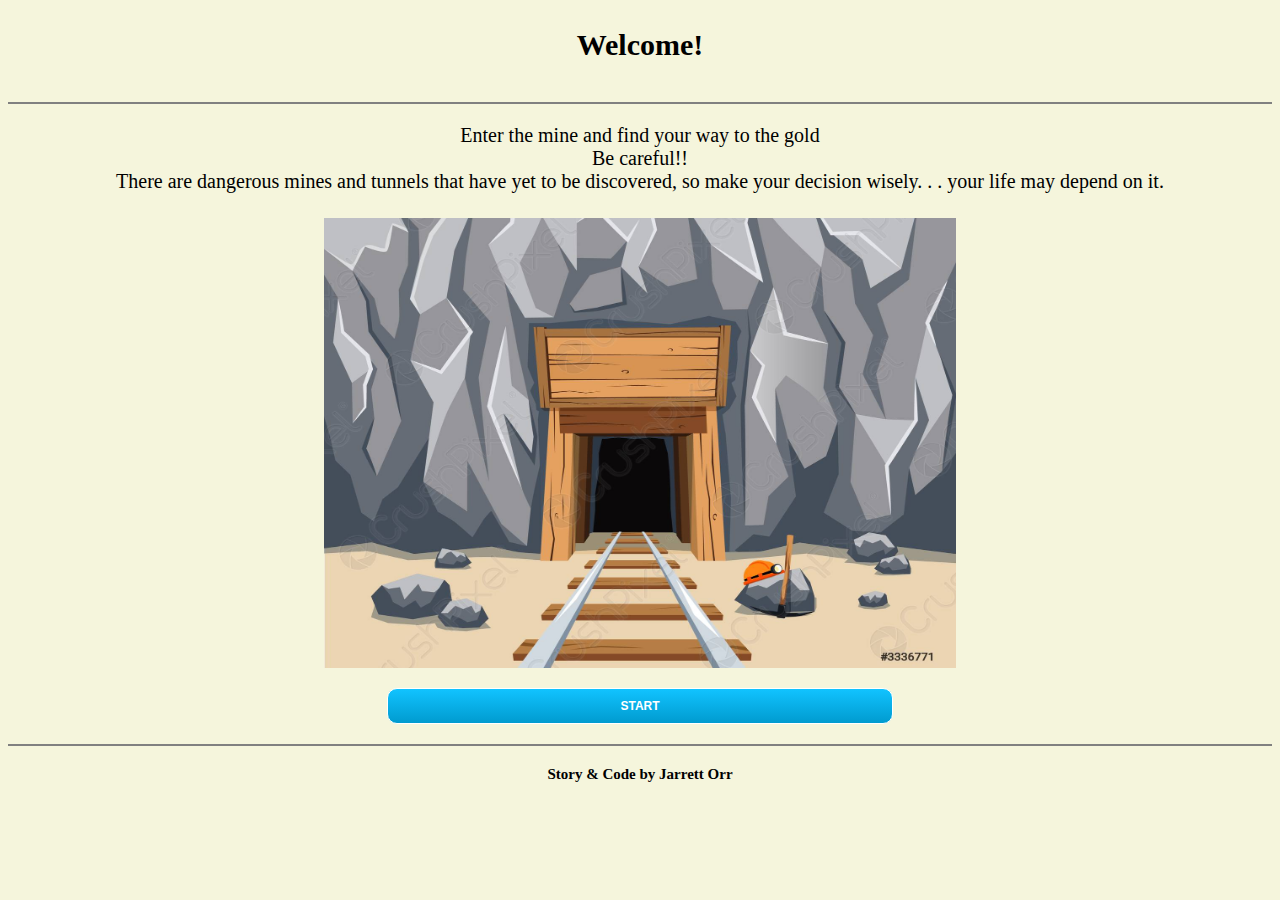
<file: index.html>
<html>
	<head>
		<title> Gold Rush </title>
		<link rel="icon" href="assets/goldrush-logo.png" />
		<link href='styles/styles.css' rel="stylesheet"/>
	</head>
	<body>
		<h1>Welcome!</h1>
		<hr>
		<p>Enter the mine and find your way to the gold</br>
		Be careful!!</br>
		There are dangerous mines and tunnels that have yet to be discovered, so make your decision wisely. . . your life may depend on it.
		</p>
		<img src='assets/title.jpg' height="450" width="250">
		<p>
			<a href="intro.html">
				<button class="action-button"> Start </button>
			</a>
		</p>
		<hr>
		<h4> Story & Code by Jarrett Orr </h4>
	</body>
	
</html>
</file>
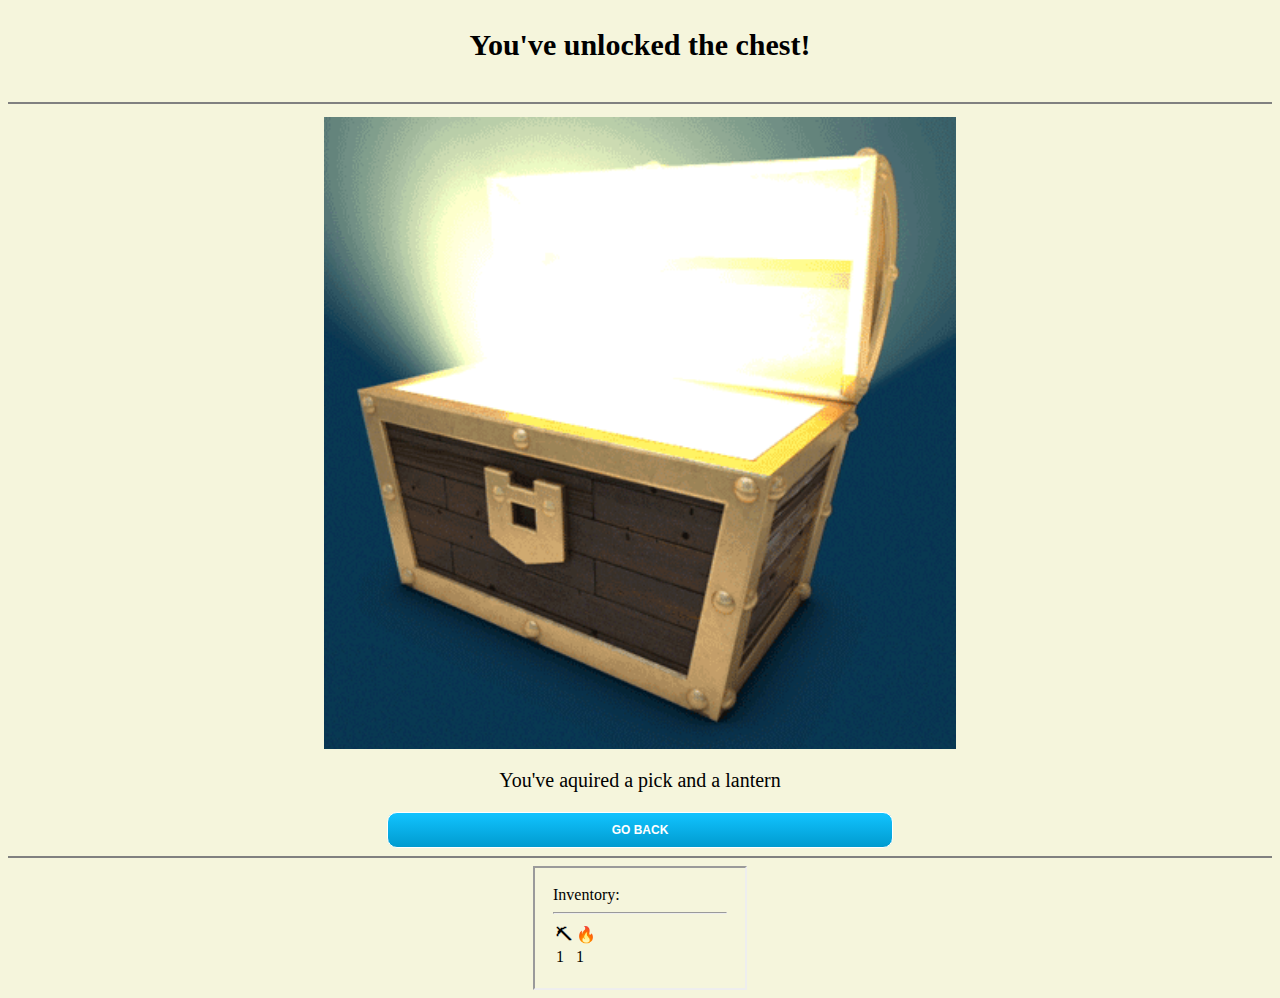
<file: chest.html>
<html>
	
	<head>
		<title> Gold Mine </title>
		<link rel="icon" href="assets/goldrush-logo.png" />
		<link href='styles/styles.css' rel="stylesheet"/>
	</head>
	
	<body>
		<h1>You've unlocked the chest!</h1> <hr>
		<img src='assets/unlockedchest.gif' width="480">
		<p>You've aquired a pick and a lantern<p>
		<div id='aquireExit'> 
			<a id='exit' href='spookyfork.html'>
				<button>Go Back</button>
			</a> 
		</div>
		<hr>
		<iframe src='inventory.html' scrolling="no" id=inventory height=100 width=125></iframe>
		<script> 
		
			//concat search param to hrefs
			inventory.src += location.search;
			exit.href += location.search;
			
			var queryString = new URLSearchParams(location.search);
			var pa = +queryString.get("pa");
			var fs = +queryString.get("fs");
			queryString.set('pa',pa+1);
			queryString.set('fs',fs+1);
			inventory.src = 'inventory.html?'+queryString;
			
			aquireExit.innerHTML = `<a href='spookyfork.html?${queryString}'><button>Go back</button></a>`
		</script>
	</body>
	
</html>
</file>
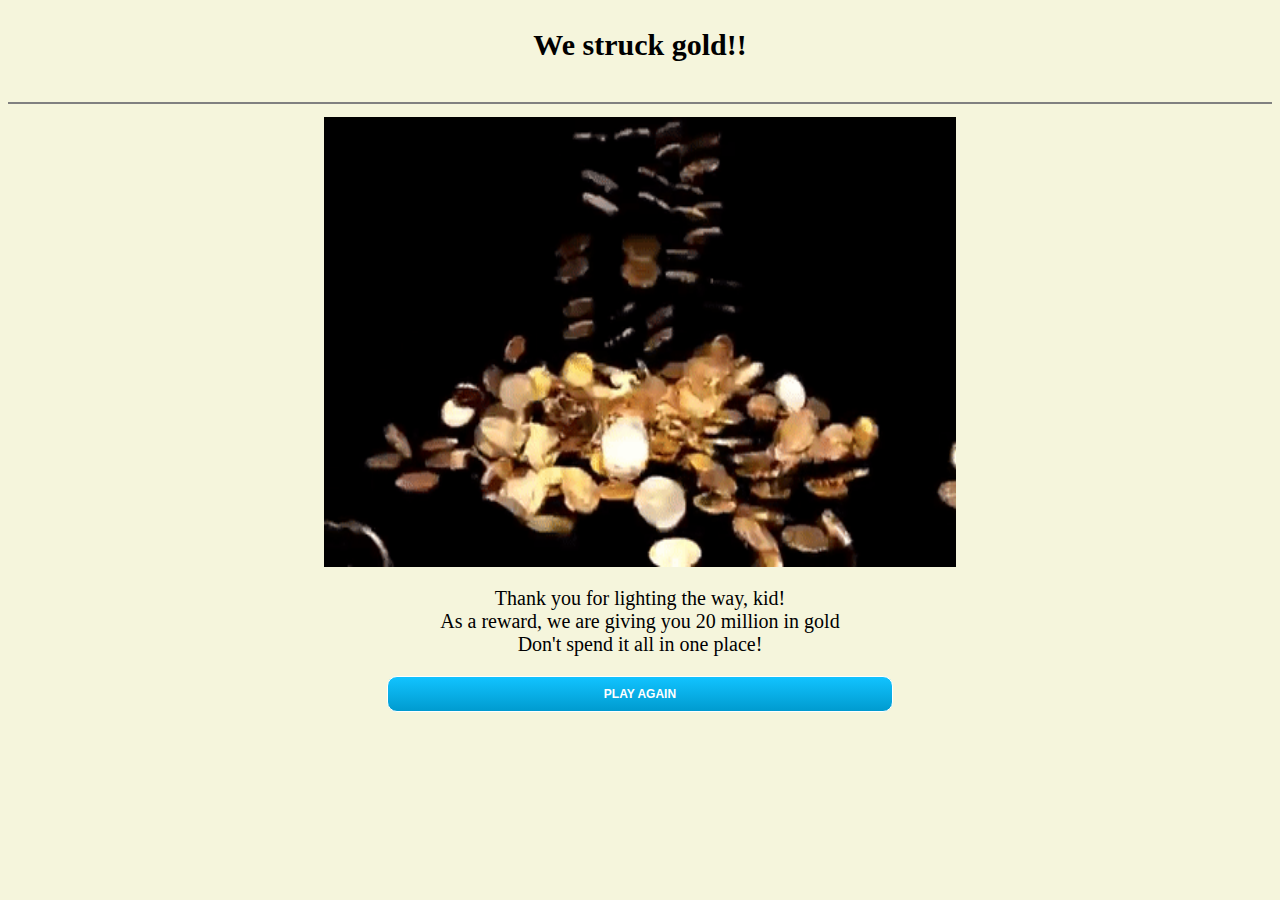
<file: goldstrike.html>
<html>

	<head>
		<title> Gold Rush </title>
		<link rel="icon" href="assets/goldrush-logo.png" />
		<link href='styles/styles.css' rel="stylesheet"/>
	</head>
	
	<body>
		<h1 id='header'>We struck gold!!</h1>
		<hr>	
		<img id="mine" src='assets/gold.gif' height="450" width="250">
		<div id='minetext'>
			<p> 
				Thank you for lighting the way, kid!</br>
				As a reward, we are giving you 20 million in gold</br>
				Don't spend it all in one place!
			</p>
		</div>

		<div>
			<a href='index.html'>
				<button class="action-button">Play again</button>
			</a>
		</div>

	</body>
	
</html>
</file>
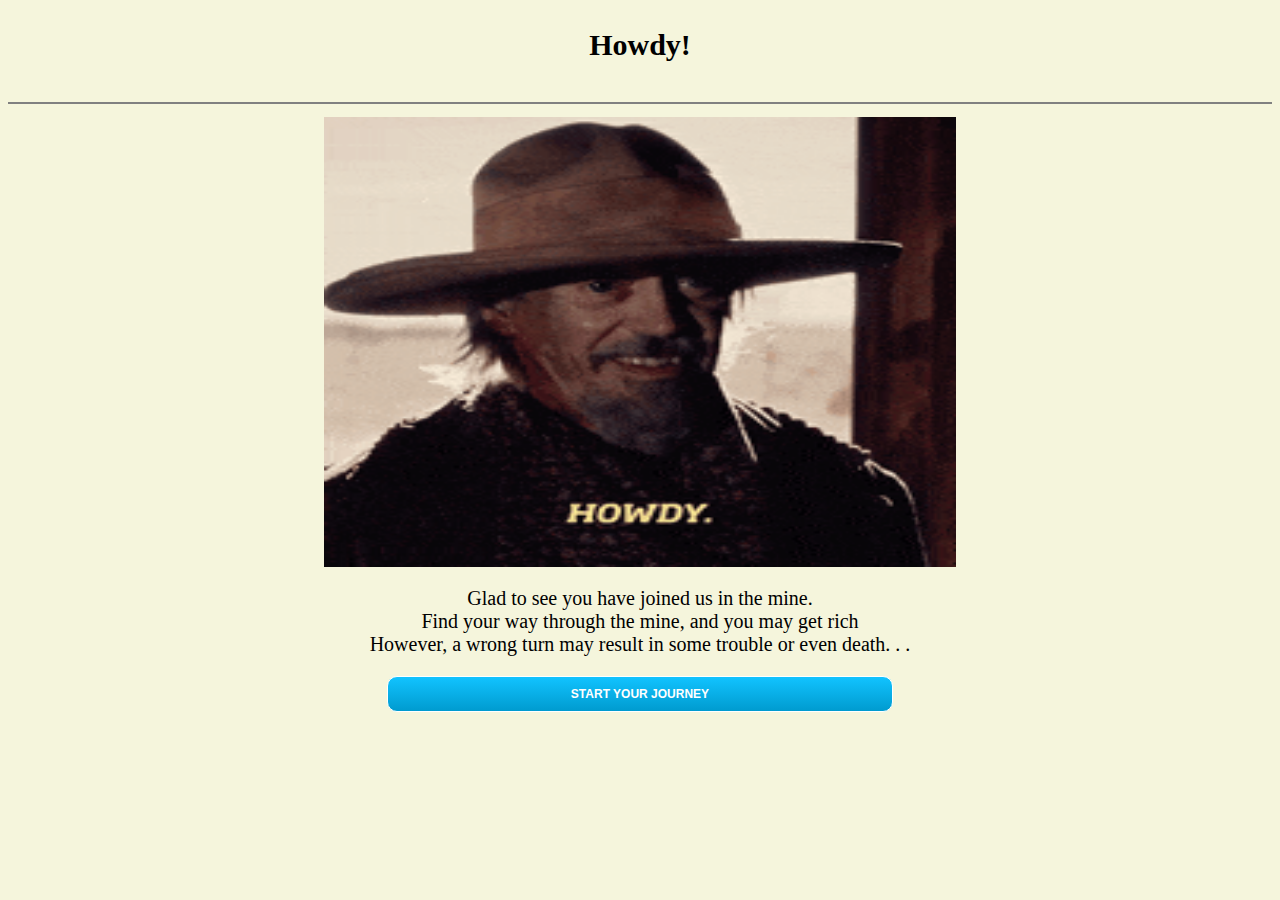
<file: intro.html>
<html>
	<head>
		<title> Gold Rush </title>
		<link rel="icon" href="assets/goldrush-logo.png" />
		<link href='styles/styles.css' rel="stylesheet"/>
	</head>
	<body>
		<h1>Howdy!</h1>
		<hr>
		<img src='assets/howdy.gif' height="450" width="250">
		<p>Glad to see you have joined us in the mine.</br>
		Find your way through the mine, and you may get rich</br>
		However, a wrong turn may result in some trouble or even death. . .</p>
		<a href='spookyfork.html?pa=0&fs=0'>
				<button class="action-button">Start your journey</button>
		</a>
	</body>
</html>
</file>
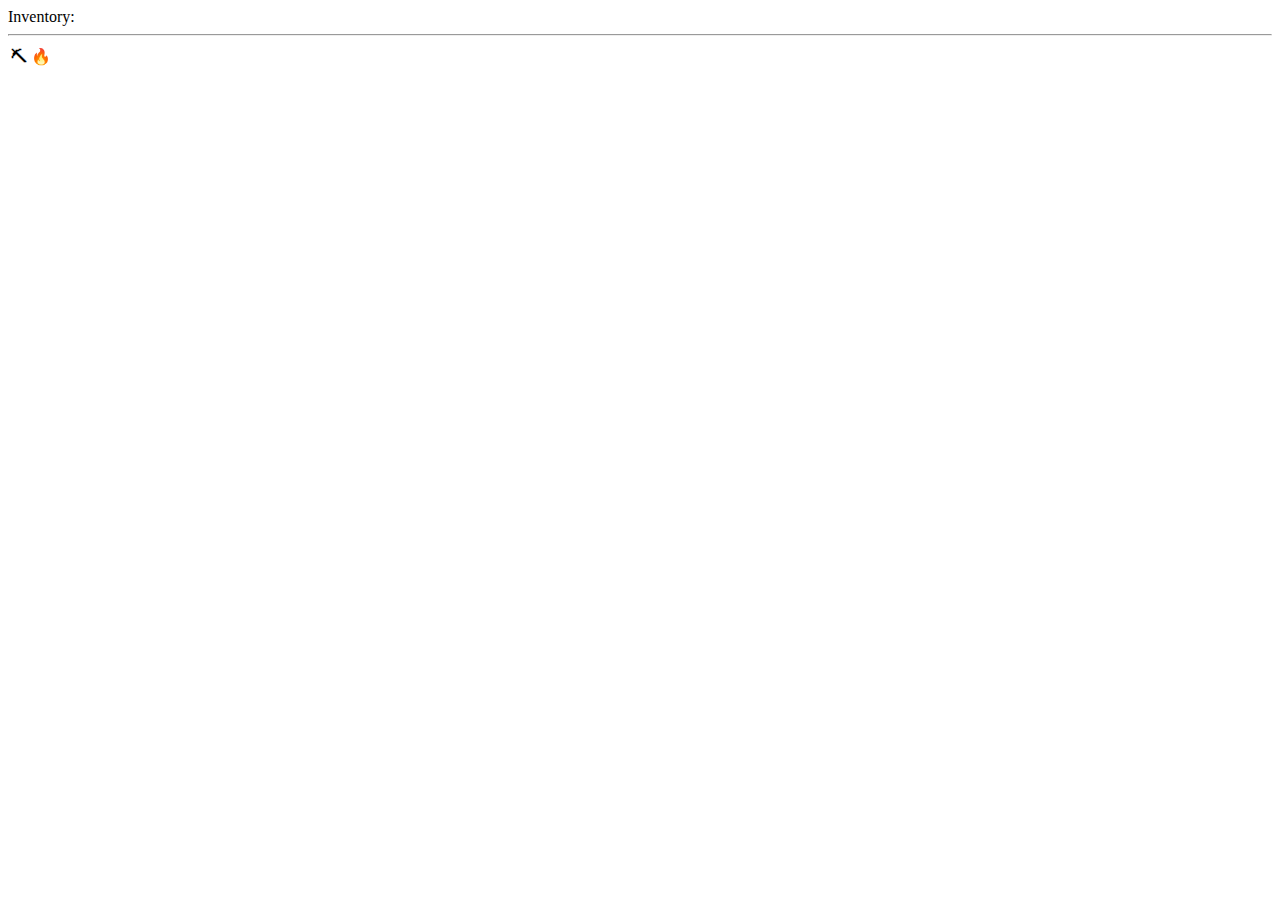
<file: inventory.html>
<html>
	<head></head>
	<body>
		Inventory: <hr>
		<table>
			<tr>
				<th> &#9935; </th><!-- emoji: ⛏ -->
				<th> &#x1f525; </th> <!-- emoji: 🔥 -->
			</tr>
			<tr>
				<td id='pa'>0</td>
				<td id='fs'>0</td>
			</tr>
		</table>
		<script> 
		var queryString = new URLSearchParams(location.search);
		pa.innerText = queryString.get("pa");
		fs.innerText = queryString.get("fs");
		</script>
		
	</body>
</html>
</file>
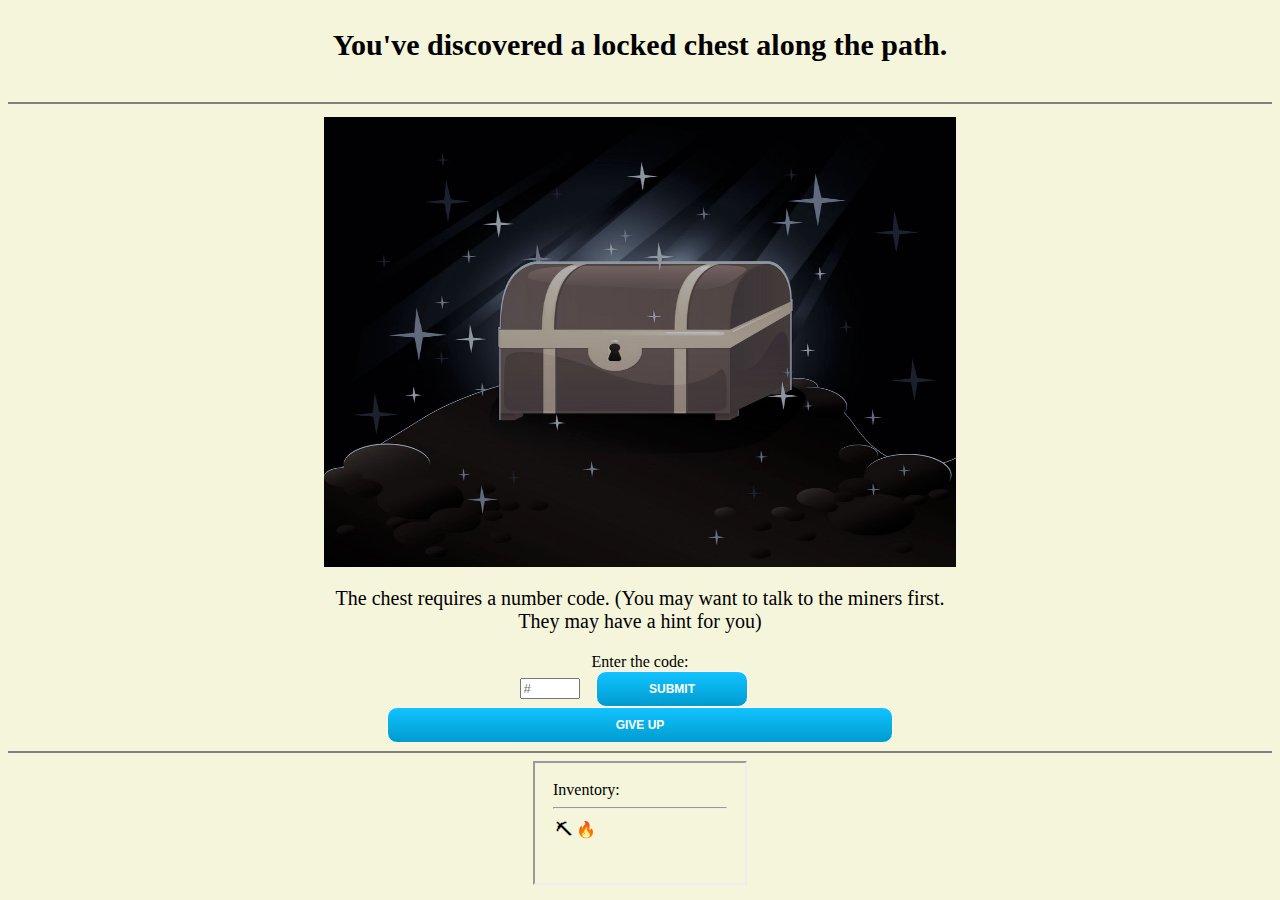
<file: left.html>
<html>

	<head>
		<title> Gold Rush </title>
		<link rel="icon" href="assets/goldrush-logo.png" />
		<link href='styles/styles.css' rel="stylesheet"/>
	</head>
	
	<body>
		<h1>You've discovered a locked chest along the path.</h1>
		<hr>	
		<img src='assets/lockbox.jpg' height="450" width="250">
		<p> The chest requires a number code.
			(You may want to talk to the miners first.</br>
			They may have a hint for you)		
		</p>
		<div class='code'>
			<label>Enter the code:</br></label>
			<input type="number" id='inputNum' placeholder='#'>
			<input type="button" class="submitNum" value='Submit' onClick="numCode()">
			<a id='exit' href='spookyfork.html'>
				<button>Give Up</button>
			</a> 
		</div>
		<hr>
		<iframe src='inventory.html' scrolling="no" id=inventory height=100 width=125></iframe>
		<script> 
			inventory.src += location.search;
			exit.href += location.search;
			
			function numCode(){
				
				if (inputNum.value == '1849'){
					parent.location='chest.html'+location.search;
				}
			}
		</script>

	</body>
	
</html>
</file>
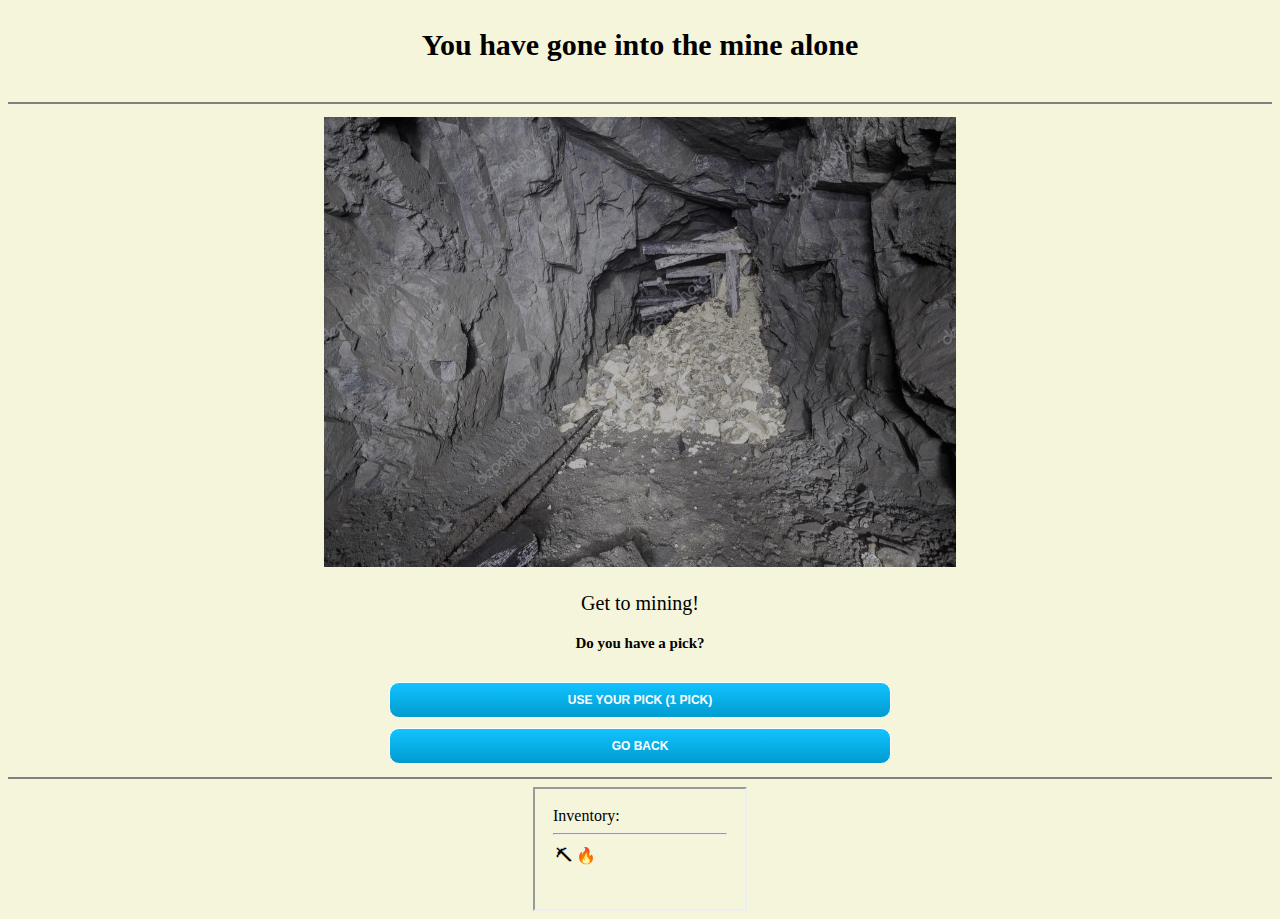
<file: no.html>
<html>

	<head>
		<title> Gold Rush </title>
		<link rel="icon" href="assets/goldrush-logo.png" />
		<link href='styles/styles.css' rel="stylesheet"/>
	</head>
	
	<body>
		<h1 id='header'>You have gone into the mine alone</h1>
		<hr>	
		<img id="mine" src='assets/mine.jpg' height="450" width="250">
		<div id='minetext'>
			<p> 
				Get to mining!</br>
			</p>
			<h4>Do you have a pick?</h4>
		</div>
		<div id='options'>
			<button id='minebutton' class="action-button" onclick='pick()'>Use your pick (1 pick)</button>
		</div>
		<div>
			<a id='exit' href='spookyfork.html'>
				<button>Go Back</button>
			</a>
		</div>
		<hr>
		<iframe src='inventory.html' scrolling="no" id=inventory height=100 width=125></iframe>
		<script> 
			inventory.src += location.search;
			exit.href += location.search;
			
			var sheet = document.createElement('style')
			sheet.innerHTML = `
				div {
					font-family: Copperplate, "Copperplate Gothic Light", fantasy;
					text-align: center;
					font-size: 20;
					padding: 5px;
				}
			`;
			document.body.appendChild(sheet);
			
			var queryString = new URLSearchParams(location.search);
			var pa = +queryString.get("pa");
		
			function pick(){
				if (pa <= 0.5){
					mine.src = 'assets/collapsed.jpg';
					minetext.innerHTML = `The mine collapsed`
					options.innerHTML = `You have died`
					exit.innerHTML = `<a href='index.html'><button>Game Over</button></a>`
					header.innerHTML = `Danger!`
				}
				else {
					queryString.set('pa',pa-1);
					location.search = queryString;
				}
			}
			
		</script>

	</body>
	
</html>
</file>
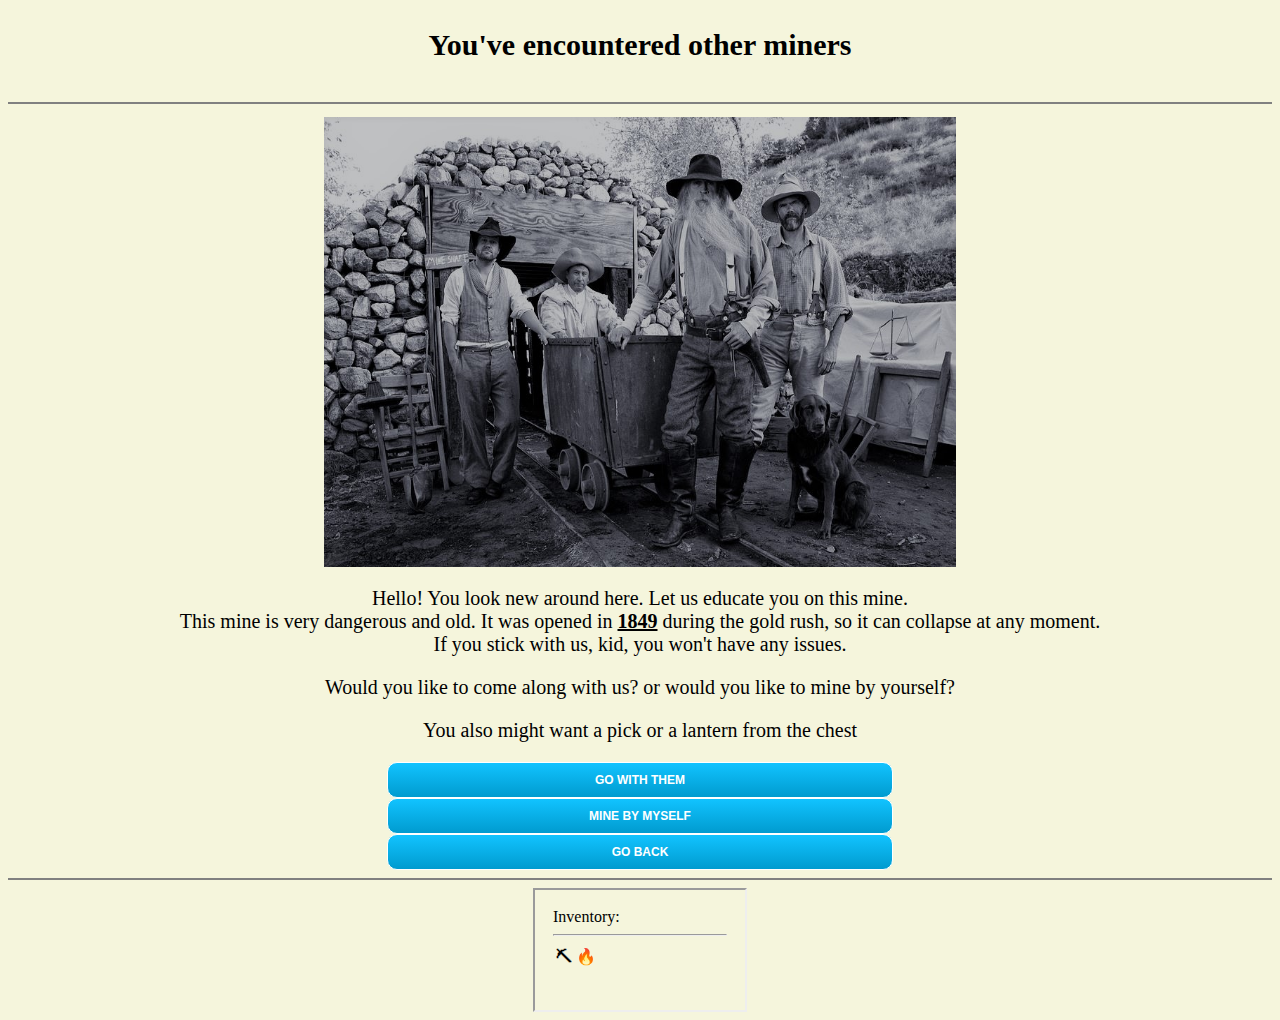
<file: right.html>
<html>

	<head>
		<title> Gold Rush </title>
		<link rel="icon" href="assets/goldrush-logo.png" />
		<link href='styles/styles.css' rel="stylesheet"/>
	</head>
	
	<body>
		<h1>You've encountered other miners</h1>
		<hr>	
		<img src='assets/miners.jpg' height="450" width="250">
		<p> Hello! You look new around here. Let us educate you on this mine. </br>
		This mine is very dangerous and old. It was opened in <u><b>1849</b></u> during the gold rush, so it can collapse at any moment. </br>
		If you stick with us, kid, you won't have any issues.
		</p>
		<div>
			<p>Would you like to come along with us? or would you like to mine by yourself?</p>
			<p>You also might want a pick or a lantern from the chest</p>
			<a id='yes' href='yes.html'>
				<button class="action-button"> Go with them </button> 
			</a>
			<a id='no' href='no.html'>
				<button class="action-button"> Mine by myself </button>
			</a>
		</div>
		<div> 
			<a id='exit' href='spookyfork.html'>
				<button>Go Back</button>
			</a> 
		</div>
		<hr>
		<iframe src='inventory.html' scrolling="no" id=inventory height=100 width=125></iframe>
		<script> 
			inventory.src += location.search;
			exit.href += location.search;
			no.href += location.search;
			yes.href += location.search;
		</script>

	</body>
	
</html>
</file>
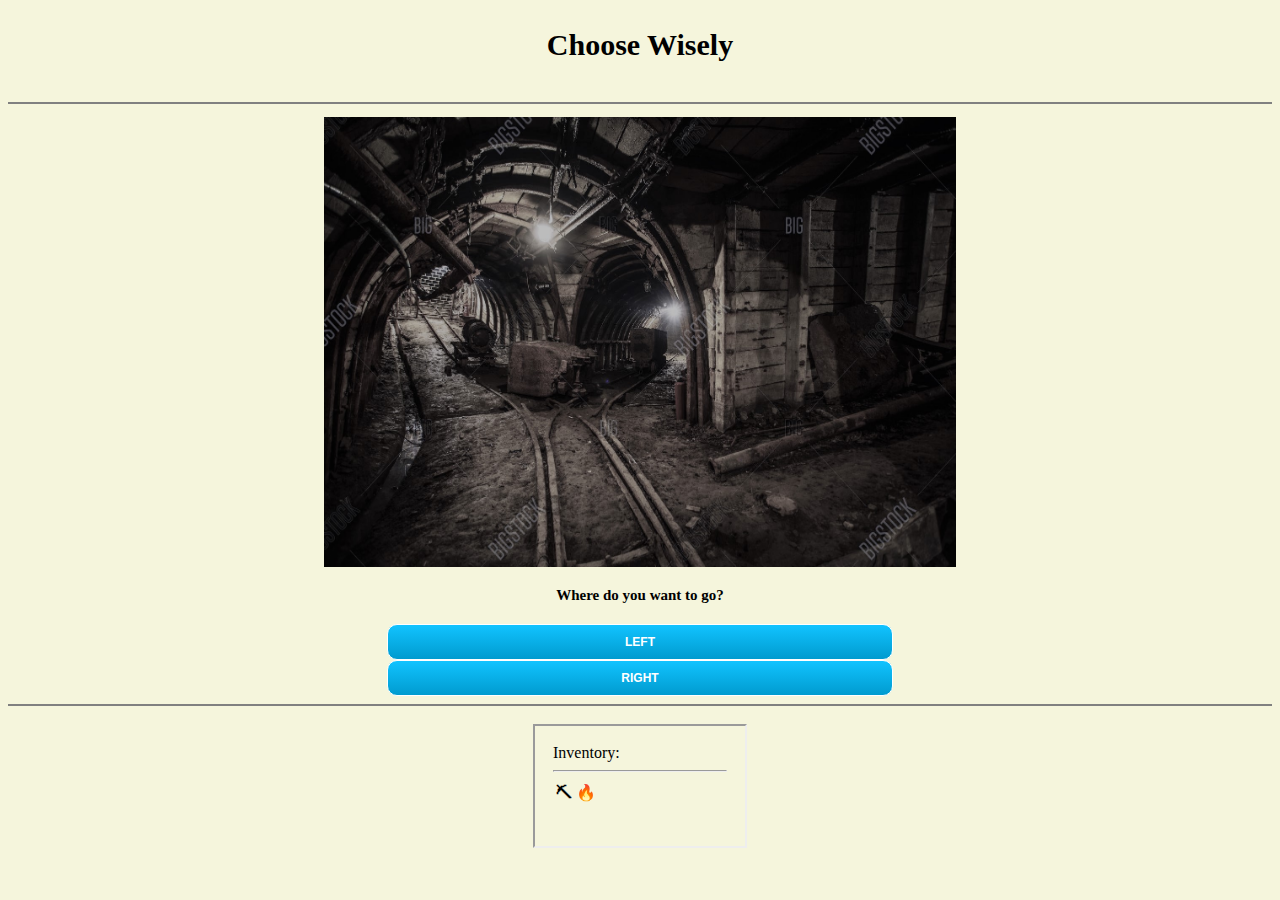
<file: spookyfork.html>
<html>

	<head>
		<title> Gold Rush </title>
		<link rel="icon" href="assets/goldrush-logo.png" />
		<link href='styles/styles.css' rel="stylesheet"/>
	</head>
	
	<body>
		<h1>Choose Wisely</h1>
		<hr>
		<img src='assets/fork.jpg' height="450" width="250" />
		<h4>Where do you want to go?</h4>
		<a id='left' href='left.html'>
			<button class="action-button">Left</button>
		</a>
		
		<a id='right' href='right.html'> 
			<button class="action-button">Right</button>
		</a>

		<hr>
		<div class='inventory'>
			<iframe src='inventory.html' scrolling="no" id=inventory height=100 width=125></iframe>
		</div>
		<script>
			inventory.src += location.search; //concat the search parameter to the iframe's src attribute
			left.href += location.search; //concat the search parameter to the anchor's href attribute
			right.href += location.search; //concat the search parameter to the anchor's href attribute		
		</script>
    </body>
	
</html>
</file>
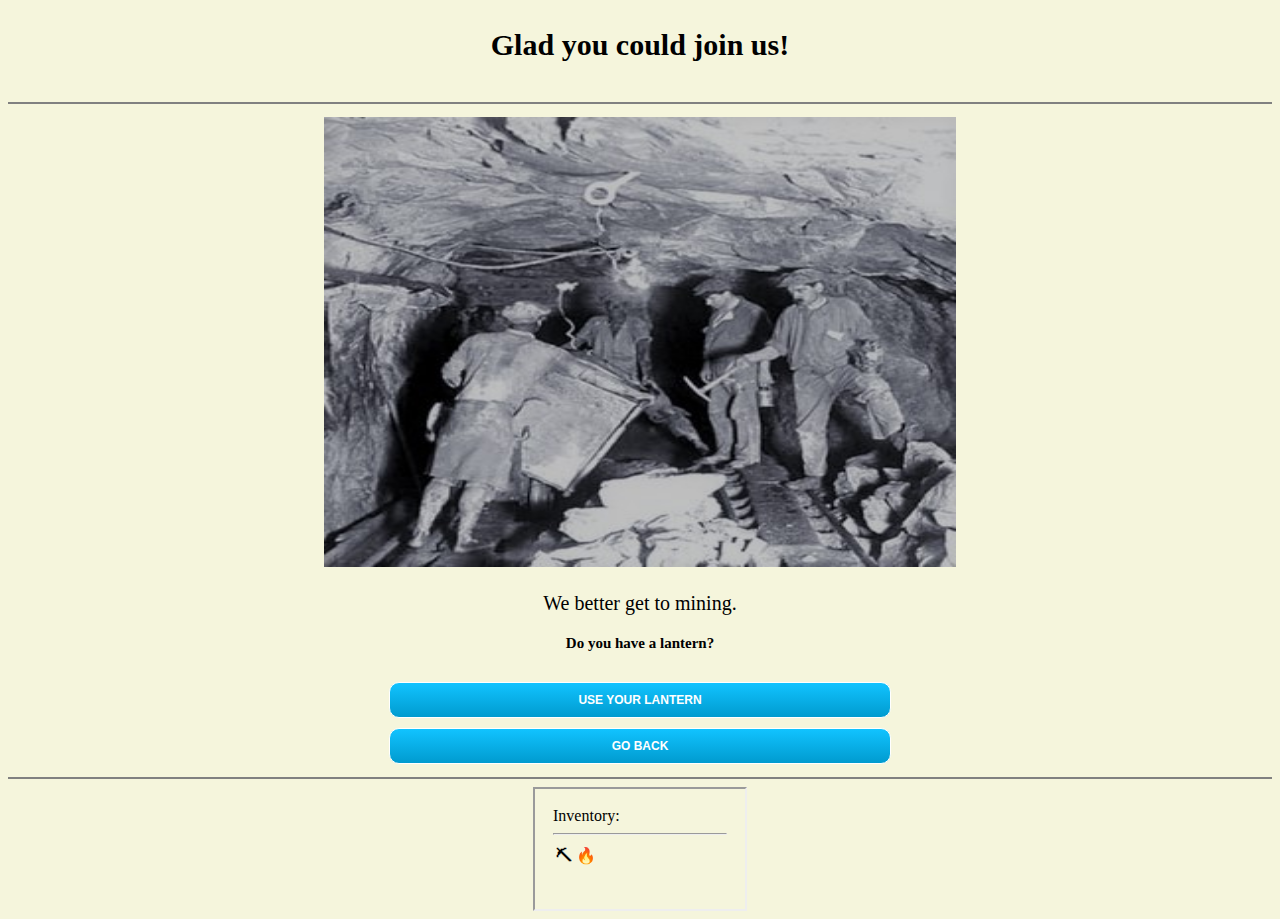
<file: yes.html>
<html>

	<head>
		<title> Gold Rush </title>
		<link rel="icon" href="assets/goldrush-logo.png" />
		<link href='styles/styles.css' rel="stylesheet"/>
	</head>
	
	<body>
		<h1 id='header'>Glad you could join us!</h1>
		<hr>	
		<img id="mine" src='assets/miners-join.jpg' height="450" width="250">
		<div id='minetext'>
			<p> 
				We better get to mining.</br>
			</p>
			<h4>Do you have a lantern?</h4>
		</div>
		<div id='options'>
			<button id='minebutton' class="action-button" onclick='light()'>Use your lantern</button>
		</div>
		<div>
			<a id='exit' href='spookyfork.html'>
				<button>Go Back</button>
			</a>
		</div>
		<hr>
		<iframe src='inventory.html' scrolling="no" id=inventory height=100 width=125></iframe>
		<script> 
			inventory.src += location.search;
			exit.href += location.search;
			
			var sheet = document.createElement('style')
			sheet.innerHTML = `
				div {
					font-family: Copperplate, "Copperplate Gothic Light", fantasy;
					text-align: center;
					font-size: 20;
					padding: 5px;
				}
			`;
			document.body.appendChild(sheet);
			var queryString = new URLSearchParams(location.search);
			var fs = +queryString.get("fs");
		
			function light(){
				if (fs <= 0){
					mine.src = 'assets/go-back.jpg';
					minetext.innerHTML = `You better go back and get a light`
					options.innerHTML = `We are going to need it`
					header.innerHTML = `Go back`
				}
				else{
					parent.location='goldstrike.html'+location.search;
				}
			}
			
		</script>

	</body>
	
</html>
</file>
<file: styles/styles.css>
body {
	background-color: beige;
}

p{
	text-align: center;
	font-size: 20;
	font-family: Copperplate, "Copperplate Gothic Light", fantasy;
}

img{
	display: block;
	margin-left: auto;
	margin-right: auto;
	width: 50%;
	padding-top: 5px;
	
}

h1 {
  padding: 20px;
  text-align: center;
  font-size: 30px;
  font-family: Copperplate, "Copperplate Gothic Light", fantasy;
}

hr {
	border: 1px solid;
}

iframe {
	display: block;
	margin-left: auto;
	margin-right: auto;
	width: 15%;
	padding: 10px;
}

.code {
	text-align: center;
}

.code label{
	font-family: Copperplate, "Copperplate Gothic Light", fantasy;
}

#inputNum {
	width: 60px;
}

button {
    background: #11c3ff linear-gradient(to bottom, transparent, #009bcf);
    border: 1px solid white;
    border-radius: 10px;
    color: white;
    display: inline-block;
    font: bold 12px Arial, Helvetica, sans-serif;
    padding: 10px 15px;
    text-decoration: none;
    text-transform: uppercase;
	margin-left: 30%;
	margin-right: 30%;
	width: 40%;
}

.action-button:hover {
	background-color: #4CAF50;
	color: white;
}

#exit button:hover {
	background-color: red;
	color: white;
}

#aquireExit button:hover {
	background-color: red;
	color: white;
}

.inventory {
	padding-top: 10px;
}

.submitNum {
	background: #11c3ff linear-gradient(to bottom, transparent, #009bcf);
    border: 1px solid white;
    border-radius: 10px;
    color: white;
    display: inline-block;
    font: bold 12px Arial, Helvetica, sans-serif;
    padding: 10px 15px;
    text-decoration: none;
    text-transform: uppercase;
	margin-left: 1%;
	margin-right: 1%;
	width: 12%;
}

.submitNum:hover {
	background-color: #4CAF50;
	color: white;
}

h4 {
	text-align: center;
	font-size: 15;
	font-family: Copperplate, "Copperplate Gothic Light", fantasy;
}
</file>
